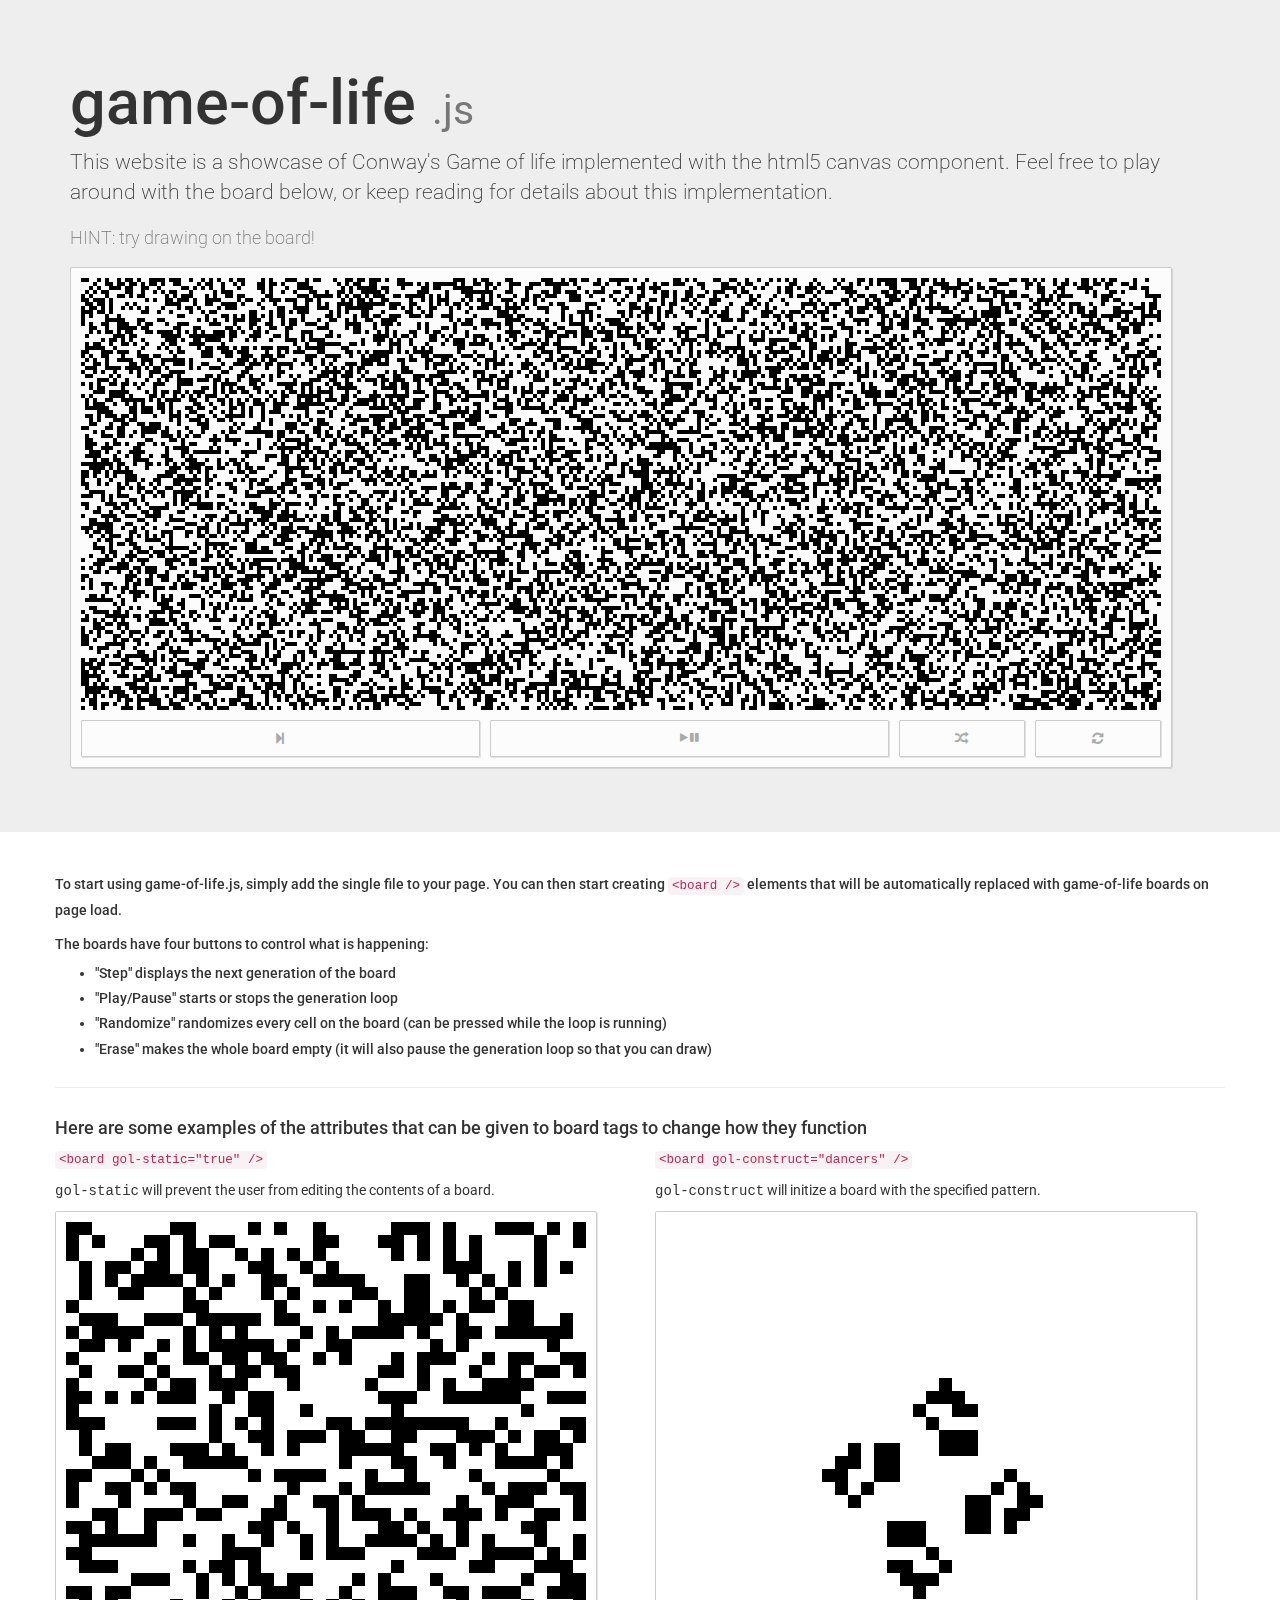
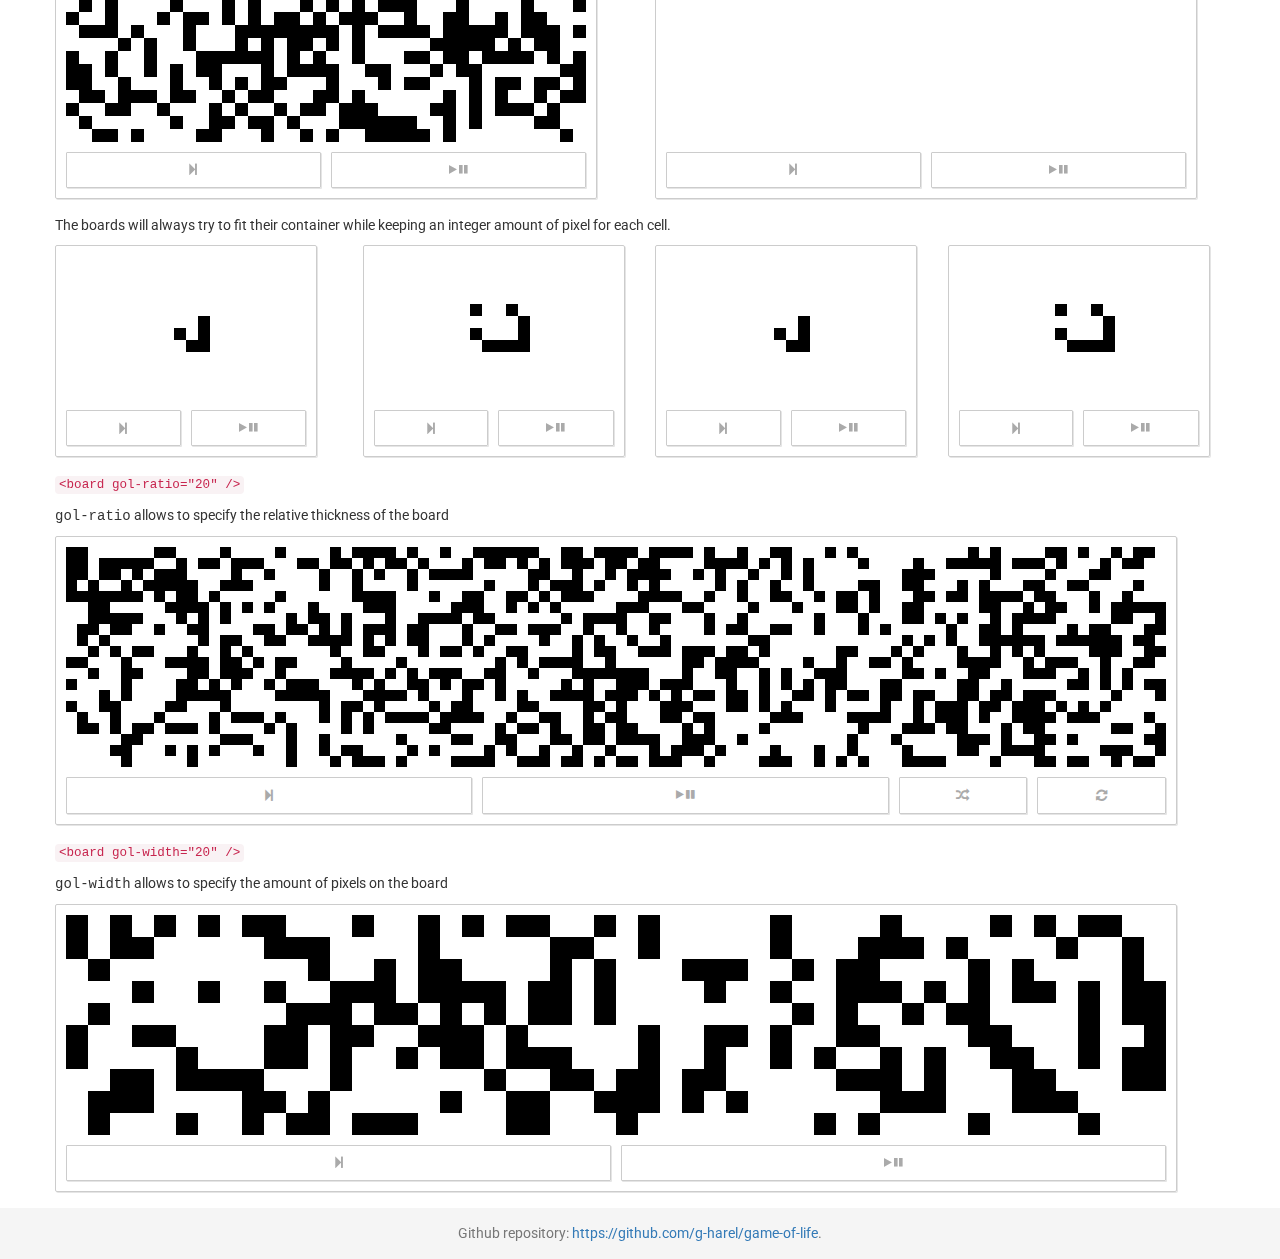
<file: index.html>
<!DOCTYPE html>
<html lang="en">
<head>
    <!-- bootstrap tags -->
    <meta charset="UTF-8"/>
    <meta http-equiv="X-UA-Compatible" content="IE=edge"/>
    <meta name="viewport" content="width=device-width, initial-scale=1, maximum-scale=1, user-scalable=no"/>
    <link rel="stylesheet" href="https://maxcdn.bootstrapcdn.com/bootstrap/3.3.7/css/bootstrap.min.css"/>
    <!-- end bootstrap tags -->
    <title>Life</title>
    <link href="https://fonts.googleapis.com/css?family=Roboto" rel="stylesheet"/>
    <link rel="stylesheet" href="style.css"/>
    <script src="game-of-life.js"></script>
    <link type="image/x-icon" rel="icon" href="favicon.ico"/>
</head>
<body>
    <div class="jumbotron">
        <div class="container">
            <h1 class="display-3">
                game-of-life
                <small class="text-muted">.js</small>
            </h1>
            <p>This website is a showcase of Conway's Game of life implemented with the html5 canvas component. Feel free to play around with the board below, or keep reading for details about this implementation.</p>
            <p><small class="text-muted">HINT: try drawing on the board!</small></p>
            <board gol-width="270" gol-ratio="0.4"></board>
        </div>
    </div>
    <div class="container">
        <div class="row">
            <div class="col-12">
                <p class="h5" style="line-height: 24px">To start using game-of-life.js, simply add the single file to your page. You can then start creating <code>&lt;board /&gt;</code> elements that will be automatically replaced with game-of-life boards on page load.</p>
                <p class="h5" style="line-height: 24px">
                    The boards have four buttons to control what is happening:
                    <ul>
                        <li class="h5">"Step" displays the next generation of the board</li>
                        <li class="h5">"Play/Pause" starts or stops the generation loop</li>
                        <li class="h5">"Randomize" randomizes every cell on the board (can be pressed while the loop is running)</li>
                        <li class="h5">"Erase" makes the whole board empty (it will also pause the generation loop so that you can draw)</li>
                    </ul>
                </p>
            </div>
        </div>
        <div class="row">
            <hr/>
        </div>
        <div class="row">
            <div class="col-12">
                <h4>Here are some examples of the attributes that can be given to board tags to change how they function<br/></h4>
            </div>
        </div>
        <div class="row">
            <div class="col-sm-6">
                <p><code>&lt;board gol-static="true" /&gt;</code></p>
                <p><samp>gol-static</samp> will prevent the user from editing the contents of a board.</p>
                <board gol-static="true" gol-width="40" gol-ratio="1"/>
            </div>
            <div class="col-sm-6">
                <p><code>&lt;board gol-construct="dancers" /&gt;</code></p>
                <p><samp>gol-construct</samp> will initize a board with the specified pattern.</p>
                <board gol-static="true" gol-width="40" gol-ratio="1" gol-construct="dancers"></board>
            </div>
        </div>
        <div class="row">
            <div class="col-12">
                <p>The boards will always try to fit their container while keeping an integer amount of pixel for each cell.</p>
            </div>
        </div>
        <div class="row">
            <div class="col-sm-3 col-xs-4">
                <board gol-static="true" gol-width="20" gol-construct="glider"></board>
            </div>
            <div class="col-sm-3 col-xs-4">
                <board gol-static="true" gol-width="20" gol-construct="ship"></board>
            </div>
            <div class="col-sm-3 col-xs-4">
                <board gol-static="true" gol-width="20" gol-construct="glider"></board>
            </div>
            <div class="col-sm-3 col-xs-4 hidden-xs">
                <board gol-static="true" gol-width="20" gol-construct="ship"></board>
            </div>
        </div>
        <div class="row">
            <div class="col-12">
                <p><code>&lt;board gol-ratio="20" /&gt;</code></p>
                <p><samp>gol-ratio</samp> allows to specify the relative thickness of the board</p>
                <board gol-ratio="0.2"></board>
            </div>
        </div>
        <div class="row">
            <div class="col-12">
                <p><code>&lt;board gol-width="20" /&gt;</code></p>
                <p><samp>gol-width</samp> allows to specify the amount of pixels on the board</p>
                <board gol-static="true" gol-width="50" gol-ratio="0.2"></board>
            </div>
        </div>
    </div>

    <footer class="footer">
        <div class="container">
            <p class="text-muted">Github repository: <a href="https://github.com/g-harel/game-of-life">https://github.com/g-harel/game-of-life</a>.</p>
        </div>
    </footer>

    <!-- bootstrap tags -->
    <script src="https://ajax.googleapis.com/ajax/libs/jquery/3.1.1/jquery.min.js"></script>
    <script src="https://maxcdn.bootstrapcdn.com/bootstrap/3.3.7/js/bootstrap.min.js"></script>
    <!-- end bootstrap tags -->
</body>
</html>
</file>
<file: style.css>
* {
    outline: none !important;
}

body {
    font-family: 'Roboto', sans-serif;
    min-width: 600px;
}

.row > div[class^="col-"]:first-child {
    padding-left: 0;
}

.row > div[class^="col-"]:last-child {
    padding-right: 0;
}

.footer {
    background-color: #f5f5f5;
    text-align: center;
    padding: 15px 0 6px;
    width: 100%;
}
</file>
